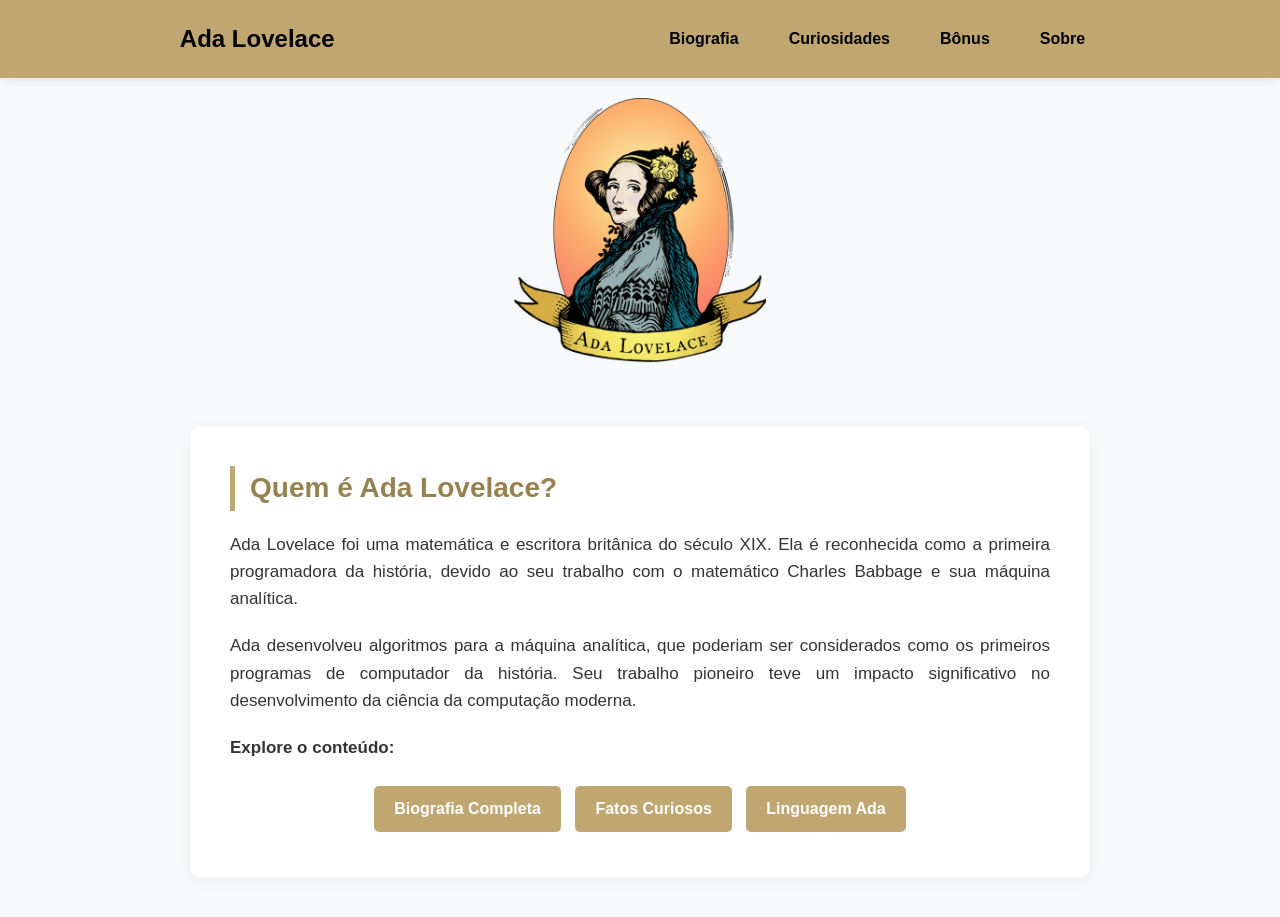
<file: ProjetoAdaLovelace/index.html>
<!DOCTYPE html>
<html lang="pt-BR">

<head>
    <meta charset="UTF-8">
    <meta name="viewport" content="width=device-width, initial-scale=1.0">
    <title>Início - Ada Lovelace</title>
    <link rel="stylesheet" href="Trabalho.css">
</head>

<body>
    <header>
        <h1>Ada Lovelace</h1>
        <nav class="menu">
            <ul>
                <li><a href="Biografia.html">Biografia</a></li>
                <li><a href="Curiosidades.html">Curiosidades</a></li>
                <li><a href="Bônus.html">Bônus</a></li>
                <li><a href="Sobre.html">Sobre</a></li>
            </ul>
        </nav>
    </header>

    <div class="Adaimg">
        <img src="./Imagens Site/AdaLovelace1.png" alt="Ada Lovelace">
    </div>

    <main class="animar">
        <h2>Quem é Ada Lovelace?</h2>
        <p>
            Ada Lovelace foi uma matemática e escritora britânica do século XIX. Ela é reconhecida como a primeira
            programadora da história, devido ao seu trabalho com o matemático Charles Babbage e sua máquina analítica.
        </p>
        <p>
            Ada desenvolveu algoritmos para a máquina analítica, que poderiam ser considerados como os primeiros
            programas de computador da história. Seu trabalho pioneiro teve um impacto significativo no desenvolvimento
            da ciência da computação moderna.
        </p>

        <footer class="VM">
            <p><strong>Explore o conteúdo:</strong></p>
            <a href="Biografia.html">Biografia Completa</a>
            <a href="Curiosidades.html">Fatos Curiosos</a>
            <a href="Bônus.html">Linguagem Ada</a>
        </footer>
    </main>

    <script src="script.js"></script>

</body>

</html>
</file>
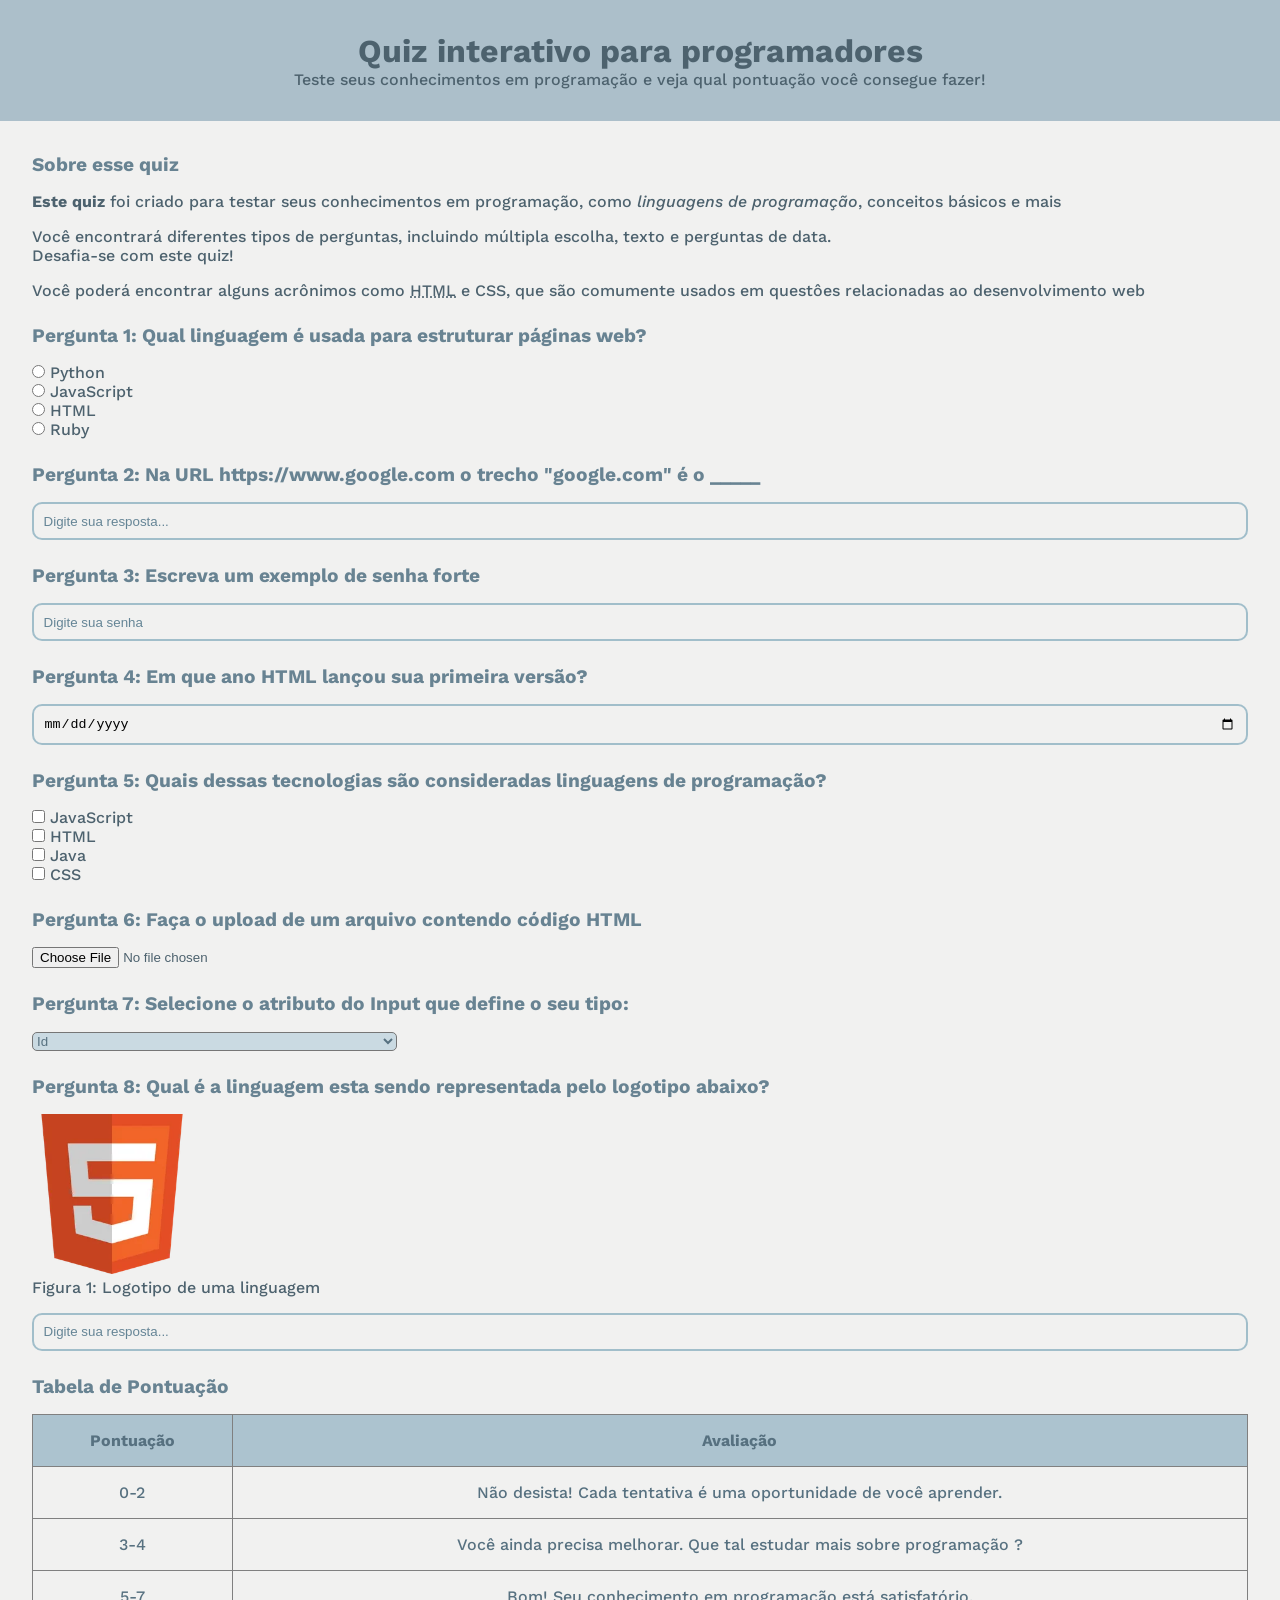
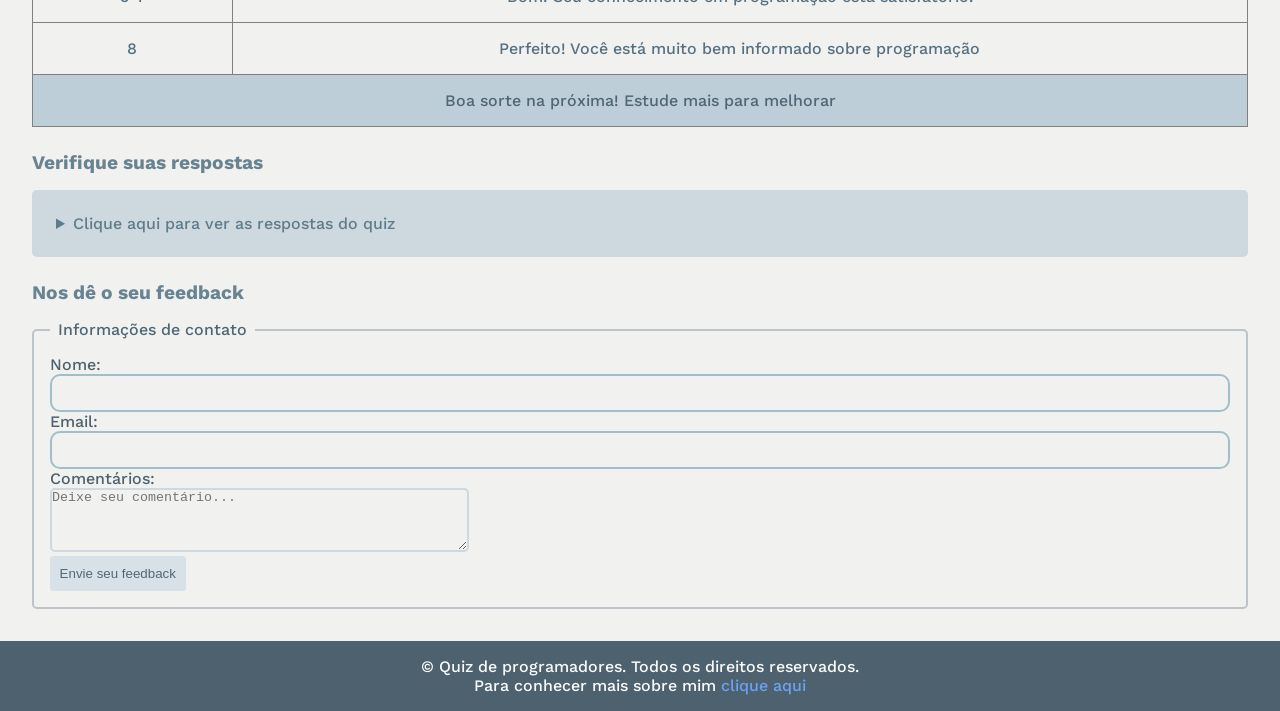
<file: ProjetoQuiz/index.html>
<!DOCTYPE html>

<html>

<head>
    <title>Quiz Para Programadores</title>
    <meta name="description" content="Um quiz interativo para testar seus conhecimentos">
    <link rel="stylesheet" href="style.css">
</head>

<body>
    <header>
        <h1>Quiz interativo para programadores</h1>
        <p>Teste seus conhecimentos em programação e veja qual pontuação você consegue fazer!</p>
    </header>
    <main>
        <!--Introdução-->
        <section>
            <h2>Sobre esse quiz</h2>
            <p><strong>Este quiz</strong> foi criado para testar seus conhecimentos em programação, como <em>linguagens
                    de programação</em>, conceitos básicos e mais</p>
            <p>Você encontrará diferentes tipos de perguntas, incluindo múltipla escolha, texto e perguntas de data.
                <br> Desafia-se com este quiz!
            </p>
            <p>Você poderá encontrar alguns acrônimos como <abbr title="Hypertext Markup Language">HTML</abbr> e CSS,
                que são comumente usados em questôes relacionadas ao desenvolvimento web</p>
        </section>
        <!--Pergunta 1: Múltipla escolha-->
        <section>
            <h2>Pergunta 1: Qual linguagem é usada para estruturar páginas web? </h2>
            <form>
                <input type="radio" value="Python" id="p1a" name="pergunta1">
                <label for="p1a">Python</label><br>
                <input type="radio" value="JavaScript" id="p1b" name="pergunta1">
                <label for="p1b">JavaScript</label><br>
                <input type="radio" value="HTML" id="p1c" name="pergunta1">
                <label for="p1c">HTML</label><br>
                <input type="radio" value="Ruby" id="p1d" name="pergunta1">
                <label for="p1d">Ruby</label><br>
            </form>
        </section>
        <!--Pergunta 2: Texto-->
        <section>
            <h2>Pergunta 2: Na URL https://www.google.com o trecho "google.com" é o _____</h2>
            <form>
                <input type="text" id="p2" name="pergunta2" placeholder="Digite sua resposta...">
            </form>
        </section>
        <!--Pergunta 3: Senha-->
        <section>
            <h2>Pergunta 3: Escreva um exemplo de senha forte</h2>
            <form>
                <input type="password" id="p3" name="pergunta3" placeholder="Digite sua senha">
            </form>
        </section>
        <!--Pergunta 4: Data-->
        <section>
            <h2>Pergunta 4: Em que ano HTML lançou sua primeira versão?</h2>
            <form>
                <input type="date" id="p4" name="pergunta4">
            </form>
        </section>
        <!--Pergunta 5: Seleção Múltipla-->
        <section>
            <h2>Pergunta 5: Quais dessas tecnologias são consideradas linguagens de programação?
            </h2>
            <form>
                <input type="checkbox" id="p5a" name="pergunta5" value="JavaScript">
                <label for="p5a">JavaScript</label><br>
                <input type="checkbox" id="p5b" name="pergunta5" value="HTML">
                <label for="p5b">HTML</label><br>
                <input type="checkbox" id="p5c" name="pergunta5" value="Java">
                <label for="p5c">Java</label><br>
                <input type="checkbox" id="p5d" name="pergunta5" value="CSS">
                <label for="p5d">CSS</label><br>
            </form>
        </section>
        <!--Pergunta 6: Upload de Arquivo-->
        <section>
            <h2>Pergunta 6: Faça o upload de um arquivo contendo código HTML</h2>
            <form>
                <input type="file" id="p6" name="pergunta6">
            </form>
        </section>
        <!--Pergunta 7: Menu Suspenso (Dropdown)-->
        <section>
            <h2>Pergunta 7: Selecione o atributo do Input que define o seu tipo: </h2>
            <form>
                <select name="pergunta7" id="p7">
                    <option value="id">Id</option>
                    <option value="Type">Type</option>
                    <option value="placeholder">placeholder</option>
                </select>
            </form>
        </section>
        <!--Pergunta 8: Imagem-->
        <section>
            <h2>Pergunta 8: Qual é a linguagem esta sendo representada pelo logotipo abaixo?</h2>
            <figure>
                <img src="Img HTML.png" alt="Logotipo de uma linguagem de programação"><br>
                <figcaption>Figura 1: Logotipo de uma linguagem</figcaption>
            </figure>
            <input type="text" id="p8" name="pergunta8" placeholder="Digite sua resposta...">
        </section>

        <!--Tabela de Pontuação-->
        <section>
            <h2>Tabela de Pontuação</h2>
            <table border="1">
                <thead>
                    <tr>
                        <th>Pontuação</th>
                        <th>Avaliação</th>
                    </tr>
                </thead>
                <tbody>
                    <tr>

                        <td>0-2</td>
                        <td>Não desista! Cada tentativa é uma oportunidade de você aprender.</td>
                    </tr>
                    <tr>
                        <td>3-4</td>
                        <td>Você ainda precisa melhorar. Que tal estudar mais sobre programação ?</td>
                    </tr>
                    <tr>
                        <td>5-7</td>
                        <td>Bom! Seu conhecimento em programação está satisfatório.</td>
                    </tr>
                    <tr>
                        <td>8</td>
                        <td>Perfeito! Você está muito bem informado sobre programação</td>
                    </tr>
                </tbody>
                <tfoot>
                    <tr>
                        <td colspan="2">Boa sorte na próxima! Estude mais para melhorar</td>
                    </tr>
                </tfoot>
            </table>
        </section>

        <!--Lista de Resposta-->
        <section>
            <h2>Verifique suas respostas</h2>
            <details>
                <summary>Clique aqui para ver as respostas do quiz</summary>
                <ol>
                    <li>HTML</li>
                    <li>Domínio</li>
                    <li>@jp!9375B*</li>
                    <li>1991</li>
                    <li>JavaScript, Java</li>
                    <li>Arquivo deve ter extensão .html</li>
                    <li>Type</li>
                    <li>HTML</li>
                </ol>
            </details>
        </section>
        <!--Formulário de Feedback-->
        <section>
            <h2>Nos dê o seu feedback</h2>
            <form>
                <fieldset>
                    <legend>Informações de contato</legend>
                    <label for="name">Nome:</label>
                    <input type="text" id="name" name="name"><br>
                    <label for="email">Email:</label>
                    <input type="email" id="email" name="email"><br>
                    <label for="comments">Comentários: </label><br>
                    <textarea id="comments" name="comments" placeholder="Deixe seu comentário..." rows="4"
                        cols="50"></textarea><br>
                    <button onclick="alert ('FEEDBACK ENVIADO!')">Envie seu feedback</button>
                </fieldset>
            </form>
        </section>
    </main>

    <footer>
        <p class="paragrafo-footer">&copy Quiz de programadores. Todos os direitos reservados.</p>
        <p class="paragrafo-footer">Para conhecer mais sobre mim <a href="sobremim.html" target="_blank">clique aqui</a>
        </p>
    </footer>
</body>

</html>
</file>
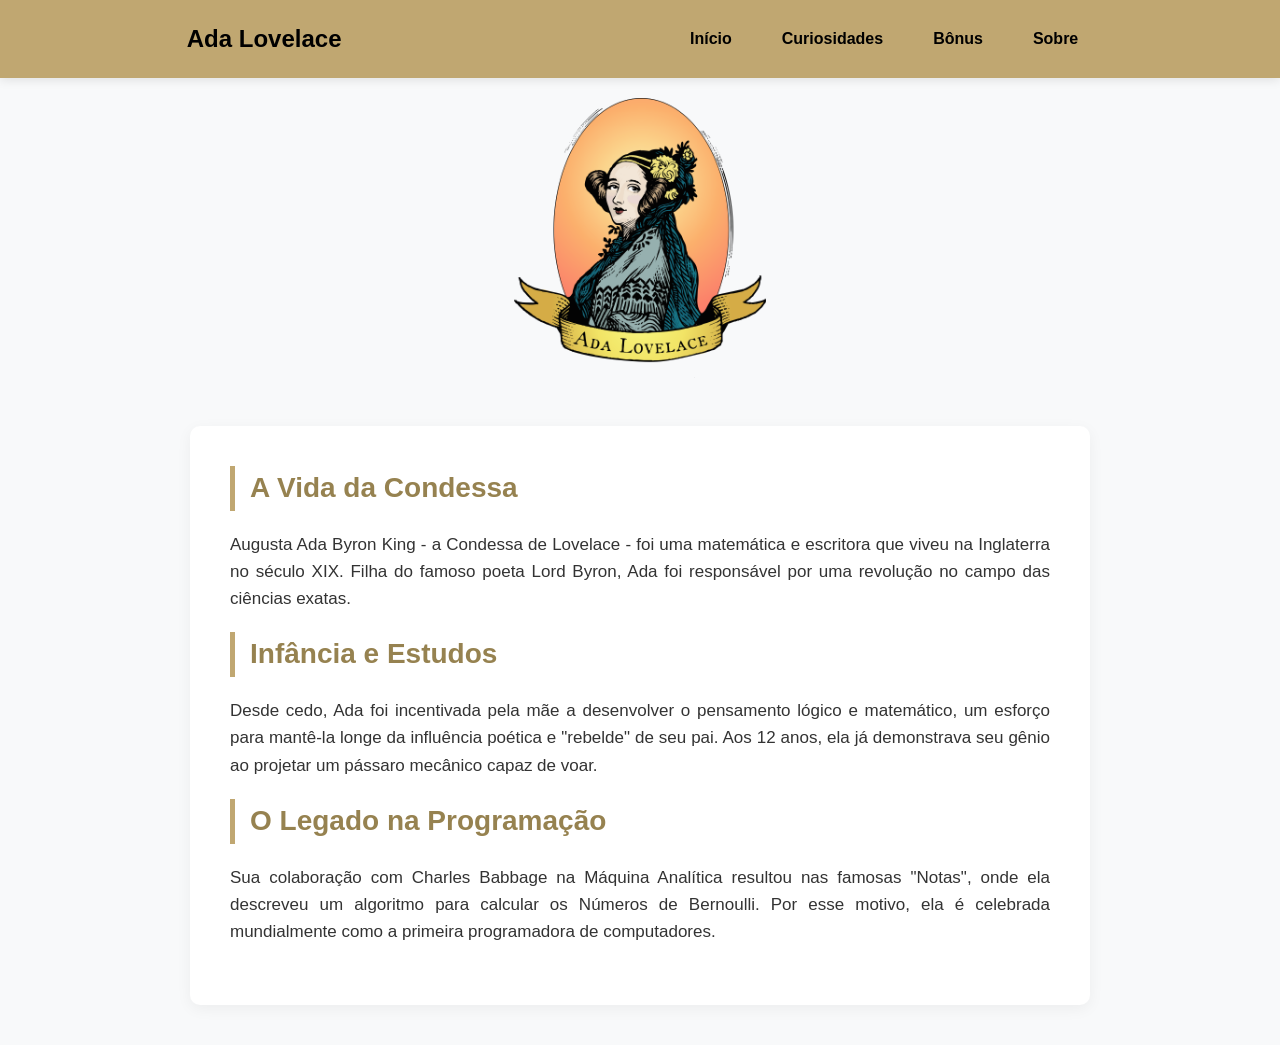
<file: ProjetoAdaLovelace/Biografia.html>
<!DOCTYPE html>
<html lang="pt-BR">

<head>
    <meta charset="UTF-8">
    <meta name="viewport" content="width=device-width, initial-scale=1.0">
    <title>Biografia - Ada Lovelace</title>
    <link rel="stylesheet" href="Trabalho.css">
</head>

<body>
    <header>
        <h1>Ada Lovelace</h1>
        <nav class="menu">
            <ul>
                <li><a href="index.html">Início</a></li>
                <li><a href="Curiosidades.html">Curiosidades</a></li>
                <li><a href="Bônus.html">Bônus</a></li>
                <li><a href="Sobre.html">Sobre</a></li>
            </ul>
        </nav>
    </header>

    <div class="Adaimg">
        <img src="./Imagens Site/AdaLovelace1.png" alt="Ada Lovelace">
    </div>

    <main class="animar">
        <h2>A Vida da Condessa</h2>
        <p>
            Augusta Ada Byron King - a Condessa de Lovelace - foi uma matemática e escritora que viveu na Inglaterra no
            século XIX. Filha do famoso poeta Lord Byron, Ada foi responsável por uma revolução no campo das ciências
            exatas.
        </p>

        <h2>Infância e Estudos</h2>
        <p>
            Desde cedo, Ada foi incentivada pela mãe a desenvolver o pensamento lógico e matemático, um esforço para
            mantê-la longe da influência poética e "rebelde" de seu pai. Aos 12 anos, ela já demonstrava seu gênio ao
            projetar um pássaro mecânico capaz de voar.
        </p>

        <h2>O Legado na Programação</h2>
        <p>
            Sua colaboração com Charles Babbage na Máquina Analítica resultou nas famosas "Notas", onde ela descreveu um
            algoritmo para calcular os Números de Bernoulli. Por esse motivo, ela é celebrada mundialmente como a
            primeira programadora de computadores.
        </p>
    </main>

    <script src="script.js"></script>

</body>

</html>
</file>
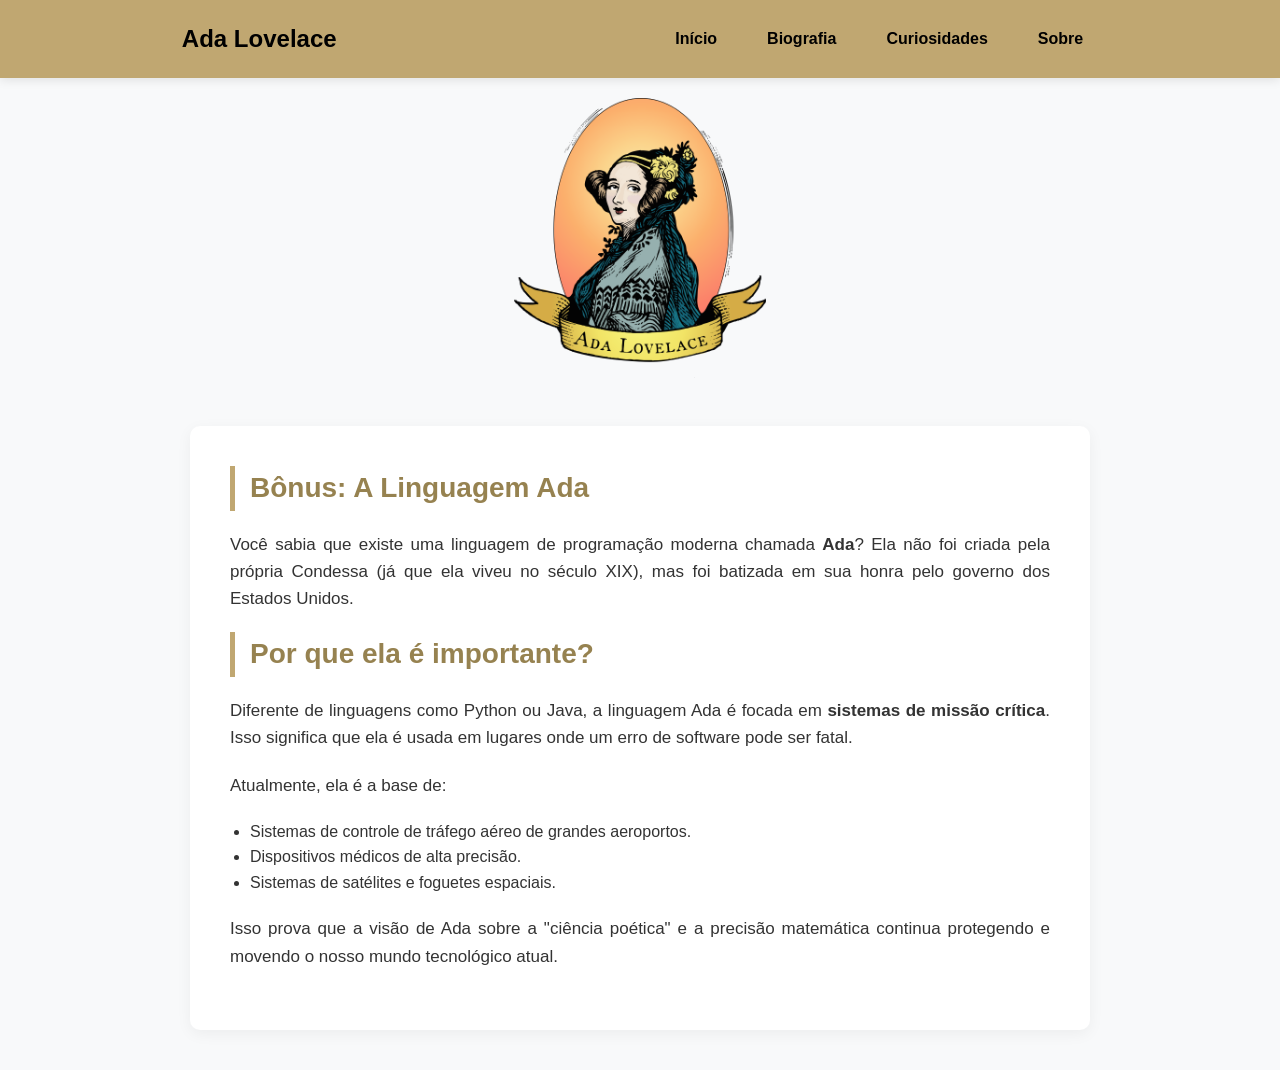
<file: ProjetoAdaLovelace/Bônus.html>
<!DOCTYPE html>
<html lang="pt-BR">

<head>
    <meta charset="UTF-8">
    <meta name="viewport" content="width=device-width, initial-scale=1.0">
    <title>Bônus - Linguagem Ada</title>
    <link rel="stylesheet" href="Trabalho.css">
</head>

<body>
    <header>
        <h1>Ada Lovelace</h1>
        <nav class="menu">
            <ul>
                <li><a href="index.html">Início</a></li>
                <li><a href="Biografia.html">Biografia</a></li>
                <li><a href="Curiosidades.html">Curiosidades</a></li>
                <li><a href="Sobre.html">Sobre</a></li>
            </ul>
        </nav>
    </header>

    <div class="Adaimg">
        <img src="./Imagens Site/AdaLovelace1.png" alt="Ada Lovelace">
    </div>

    <main class="animar">
        <h2>Bônus: A Linguagem Ada</h2>
        <p>
            Você sabia que existe uma linguagem de programação moderna chamada <strong>Ada</strong>? Ela não foi criada
            pela própria Condessa (já que ela viveu no século XIX), mas foi batizada em sua honra pelo governo dos
            Estados Unidos.
        </p>

        <h2>Por que ela é importante?</h2>
        <p>
            Diferente de linguagens como Python ou Java, a linguagem Ada é focada em <strong>sistemas de missão
                crítica</strong>. Isso significa que ela é usada em lugares onde um erro de software pode ser fatal.
        </p>

        <p>Atualmente, ela é a base de:</p>
        <ul style="margin-left: 20px; margin-bottom: 20px;">
            <li>Sistemas de controle de tráfego aéreo de grandes aeroportos.</li>
            <li>Dispositivos médicos de alta precisão.</li>
            <li>Sistemas de satélites e foguetes espaciais.</li>
        </ul>

        <p>Isso prova que a visão de Ada sobre a "ciência poética" e a precisão matemática continua protegendo e movendo
            o nosso mundo tecnológico atual.</p>
    </main>

    <script src="script.js"></script>

</body>

</html>
</file>
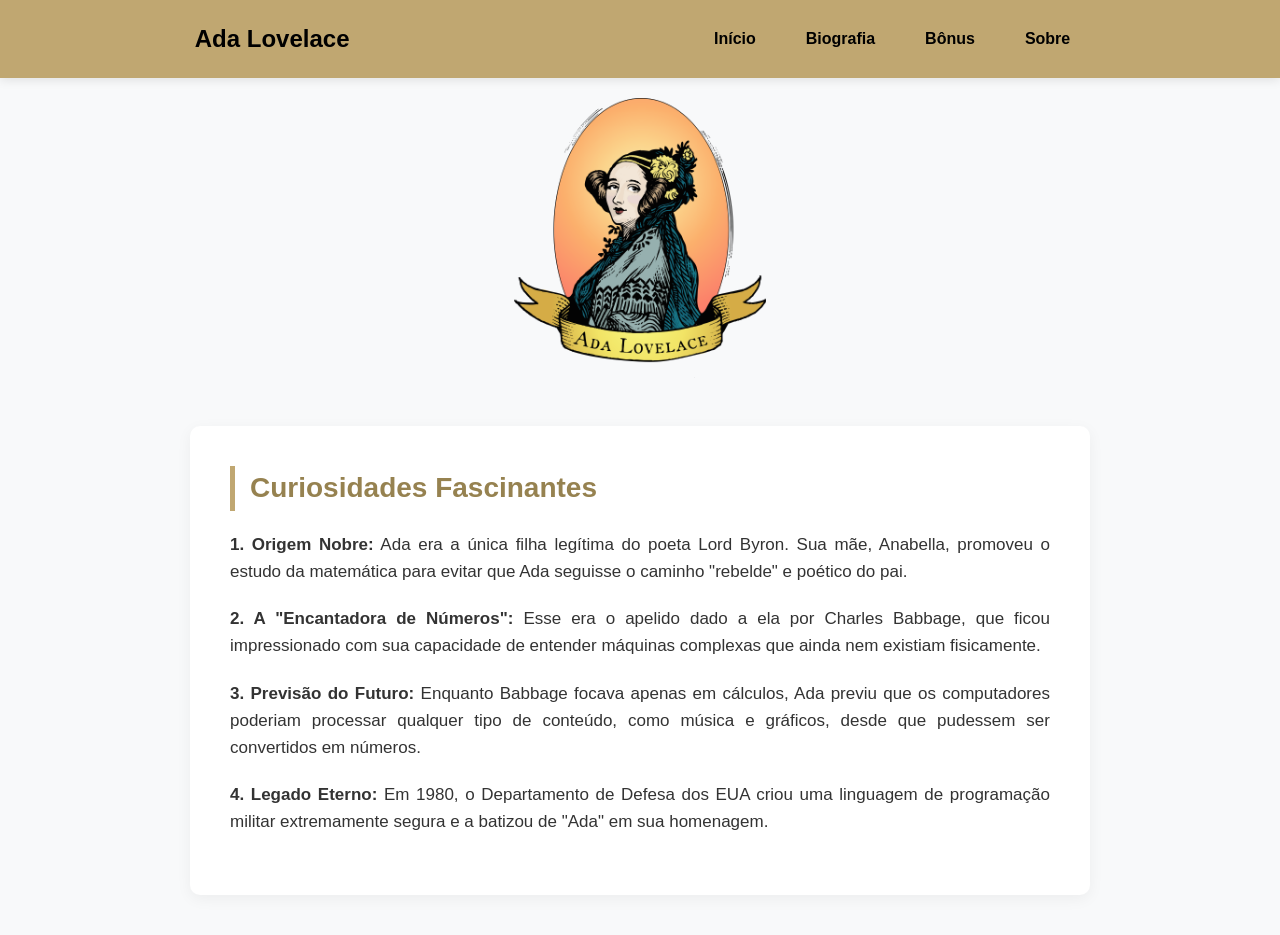
<file: ProjetoAdaLovelace/Curiosidades.html>
<!DOCTYPE html>
<html lang="pt-BR">

<head>
    <meta charset="UTF-8">
    <meta name="viewport" content="width=device-width, initial-scale=1.0">
    <title>Curiosidades - Ada Lovelace</title>
    <link rel="stylesheet" href="Trabalho.css">
</head>

<body>
    <header>
        <h1>Ada Lovelace</h1>
        <nav class="menu">
            <ul>
                <li><a href="index.html">Início</a></li>
                <li><a href="Biografia.html">Biografia</a></li>
                <li><a href="Bônus.html">Bônus</a></li>
                <li><a href="Sobre.html">Sobre</a></li>
            </ul>
        </nav>
    </header>

    <div class="Adaimg">
        <img src="./Imagens Site/AdaLovelace1.png" alt="Ada Lovelace">
    </div>

    <main class="animar">
        <h2>Curiosidades Fascinantes</h2>

        <p><strong>1. Origem Nobre:</strong> Ada era a única filha legítima do poeta Lord Byron. Sua mãe, Anabella,
            promoveu o estudo da matemática para evitar que Ada seguisse o caminho "rebelde" e poético do pai.</p>

        <p><strong>2. A "Encantadora de Números":</strong> Esse era o apelido dado a ela por Charles Babbage, que ficou
            impressionado com sua capacidade de entender máquinas complexas que ainda nem existiam fisicamente.</p>

        <p><strong>3. Previsão do Futuro:</strong> Enquanto Babbage focava apenas em cálculos, Ada previu que os
            computadores poderiam processar qualquer tipo de conteúdo, como música e gráficos, desde que pudessem ser
            convertidos em números.</p>

        <p><strong>4. Legado Eterno:</strong> Em 1980, o Departamento de Defesa dos EUA criou uma linguagem de
            programação militar extremamente segura e a batizou de "Ada" em sua homenagem.</p>
    </main>

    <script src="script.js"></script>

</body>

</html>
</file>
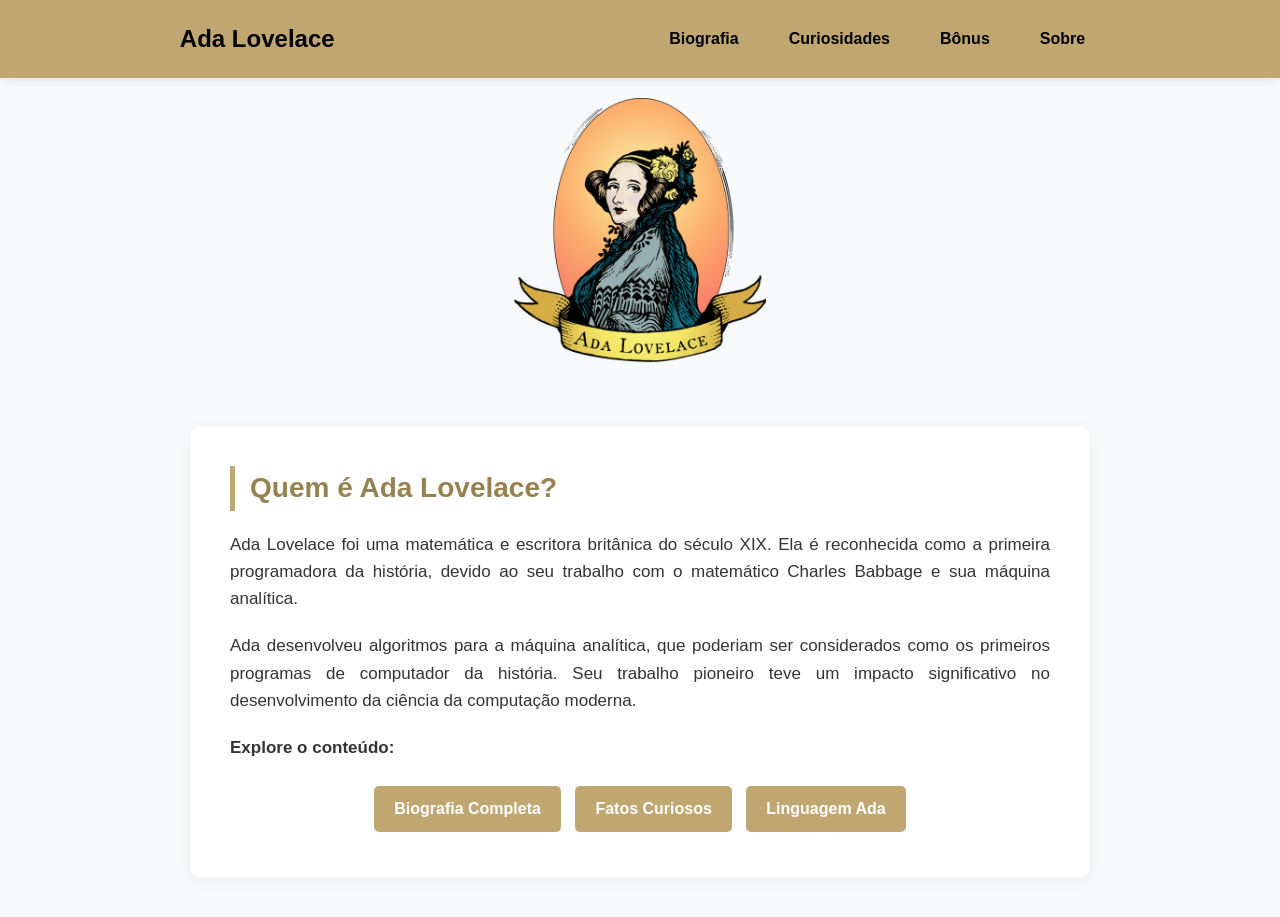
<file: ProjetoAdaLovelace/PáginaInicial.html>
<!DOCTYPE html>
<html lang="pt-br">

<head>
    <meta charset="UTF-8">
    <meta name="viewport" content="width=device-width, initial-scale=1.0">
    <title>Início - Ada Lovelace</title>
    <link rel="stylesheet" href="Trabalho.css">
</head>

<body>
    <header>
        <h1>Ada Lovelace</h1>
        <nav class="menu">
            <ul>
                <li><a href="Biografia.html">Biografia</a></li>
                <li><a href="Curiosidades.html">Curiosidades</a></li>
                <li><a href="Bônus.html">Bônus</a></li>
                <li><a href="Sobre.html">Sobre</a></li>
            </ul>
        </nav>
    </header>

    <div class="Adaimg">
        <img src="AdaLovelace1.png" alt="Ada Lovelace">
    </div>

    <main class="animar">
        <h2>Quem é Ada Lovelace?</h2>
        <p>
            Ada Lovelace foi uma matemática e escritora britânica do século XIX. Ela é reconhecida como a primeira
            programadora da história, devido ao seu trabalho com o matemático Charles Babbage e sua máquina analítica.
        </p>
        <p>
            Ada desenvolveu algoritmos para a máquina analítica, que poderiam ser considerados como os primeiros
            programas de computador da história. Seu trabalho pioneiro teve um impacto significativo no desenvolvimento
            da ciência da computação moderna.
        </p>

        <footer class="VM">
            <p><strong>Explore o conteúdo:</strong></p>
            <a href="Biografia.html">Biografia Completa</a>
            <a href="Curiosidades.html">Fatos Curiosos</a>
            <a href="Bônus.html">Linguagem Ada</a>
        </footer>
    </main>

    <script src="script.js"></script>

</body>

</html>
</file>
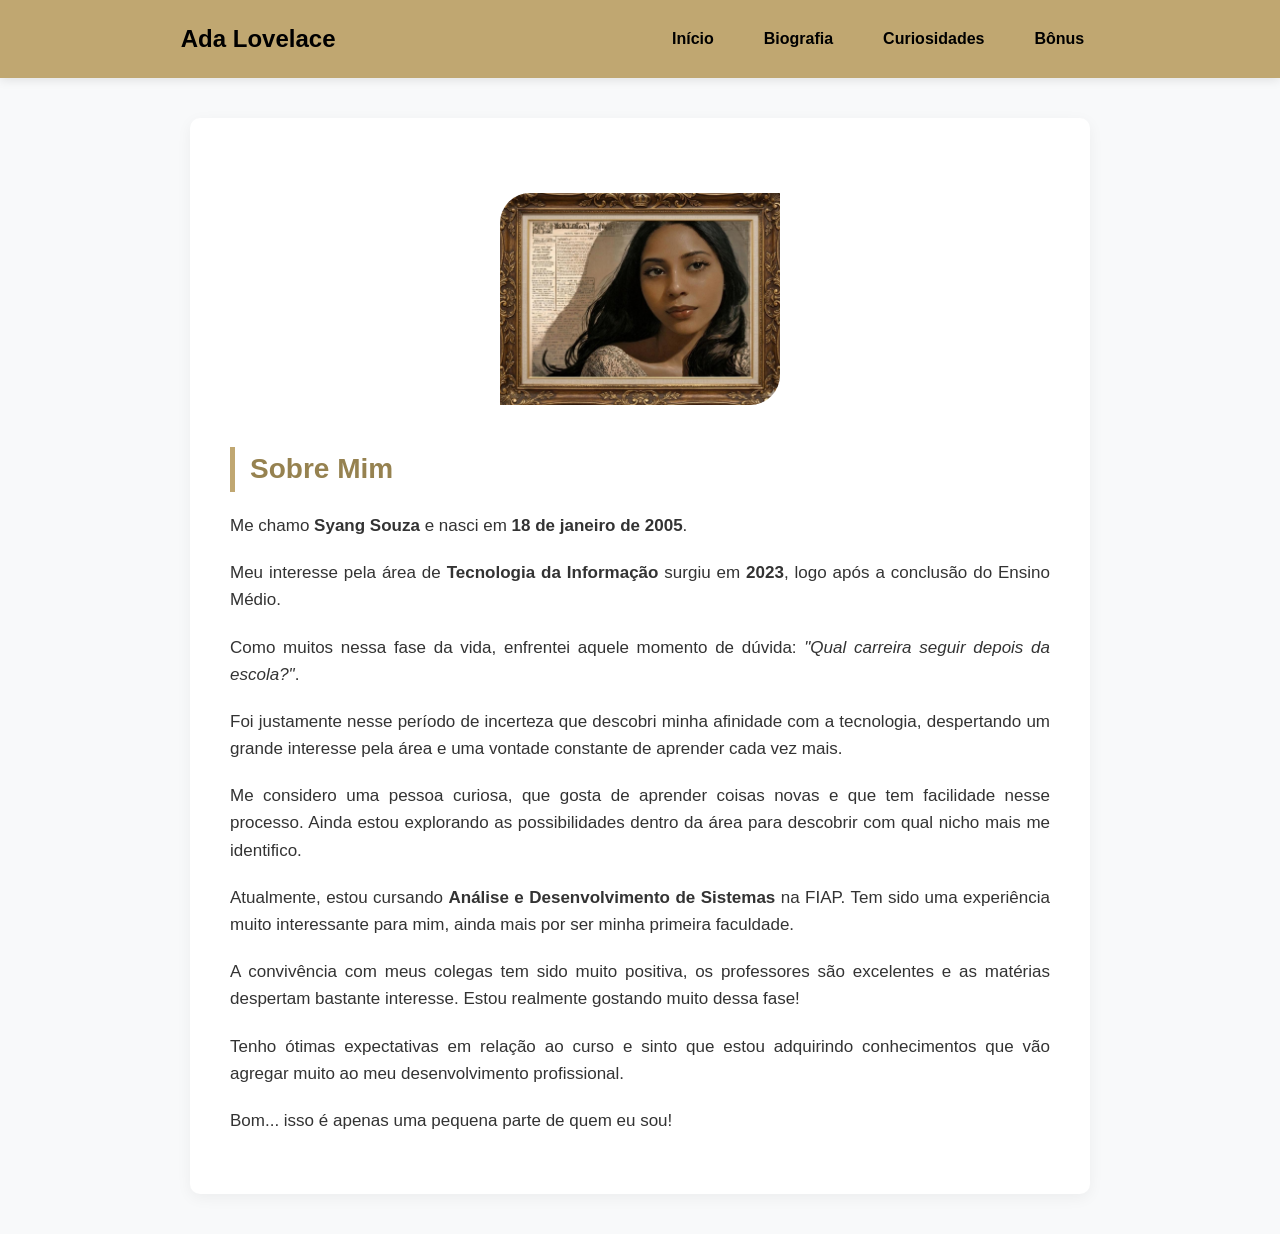
<file: ProjetoAdaLovelace/Sobre.html>
<!DOCTYPE html>
<html lang="pt-BR">

<head>
    <meta charset="UTF-8">
    <meta name="viewport" content="width=device-width, initial-scale=1.0">
    <title>Sobre Mim</title>
    <link rel="stylesheet" href="Trabalho.css">
</head>

<body>
    <header>
        <h1>Ada Lovelace</h1>
        <nav class="menu">
            <ul>
                <li><a href="index.html">Início</a></li>
                <li><a href="Biografia.html">Biografia</a></li>
                <li><a href="Curiosidades.html">Curiosidades</a></li>
                <li><a href="Bônus.html">Bônus</a></li>
            </ul>
        </nav>
    </header>


    <main class="animar">


        <div class="Euimg">
        <img src="./Imagens Site/EuImg.png" alt="Syang Souza">
        </div>


        <h2>Sobre Mim</h2>

        <p>
            Me chamo <strong>Syang Souza</strong> e nasci em <strong>18 de janeiro de 2005</strong>.
        </p>

        <p>
            Meu interesse pela área de <strong>Tecnologia da Informação</strong> surgiu em <strong>2023</strong>, logo
            após a conclusão do Ensino Médio.
        </p>

        <p>
            Como muitos nessa fase da vida, enfrentei aquele momento de dúvida:
            <em>"Qual carreira seguir depois da escola?"</em>.
        </p>

        <p>
            Foi justamente nesse período de incerteza que descobri minha afinidade com a tecnologia,
            despertando um grande interesse pela área e uma vontade constante de aprender cada vez mais.
        </p>

        <p>
            Me considero uma pessoa curiosa, que gosta de aprender coisas novas e que tem facilidade nesse processo.
            Ainda estou explorando as possibilidades dentro da área para descobrir com qual nicho mais me identifico.
        </p>

        <p>
            Atualmente, estou cursando <strong>Análise e Desenvolvimento de Sistemas</strong> na FIAP.
            Tem sido uma experiência muito interessante para mim, ainda mais por ser minha primeira faculdade.
        </p>

        <p>
            A convivência com meus colegas tem sido muito positiva, os professores são excelentes
            e as matérias despertam bastante interesse. Estou realmente gostando muito dessa fase!
        </p>

        <p>
            Tenho ótimas expectativas em relação ao curso e sinto que estou adquirindo conhecimentos
            que vão agregar muito ao meu desenvolvimento profissional.
        </p>

        <p>
            Bom... isso é apenas uma pequena parte de quem eu sou!
        </p>
    </main>

    <script src="script.js"></script>

</body>

</html>
</file>
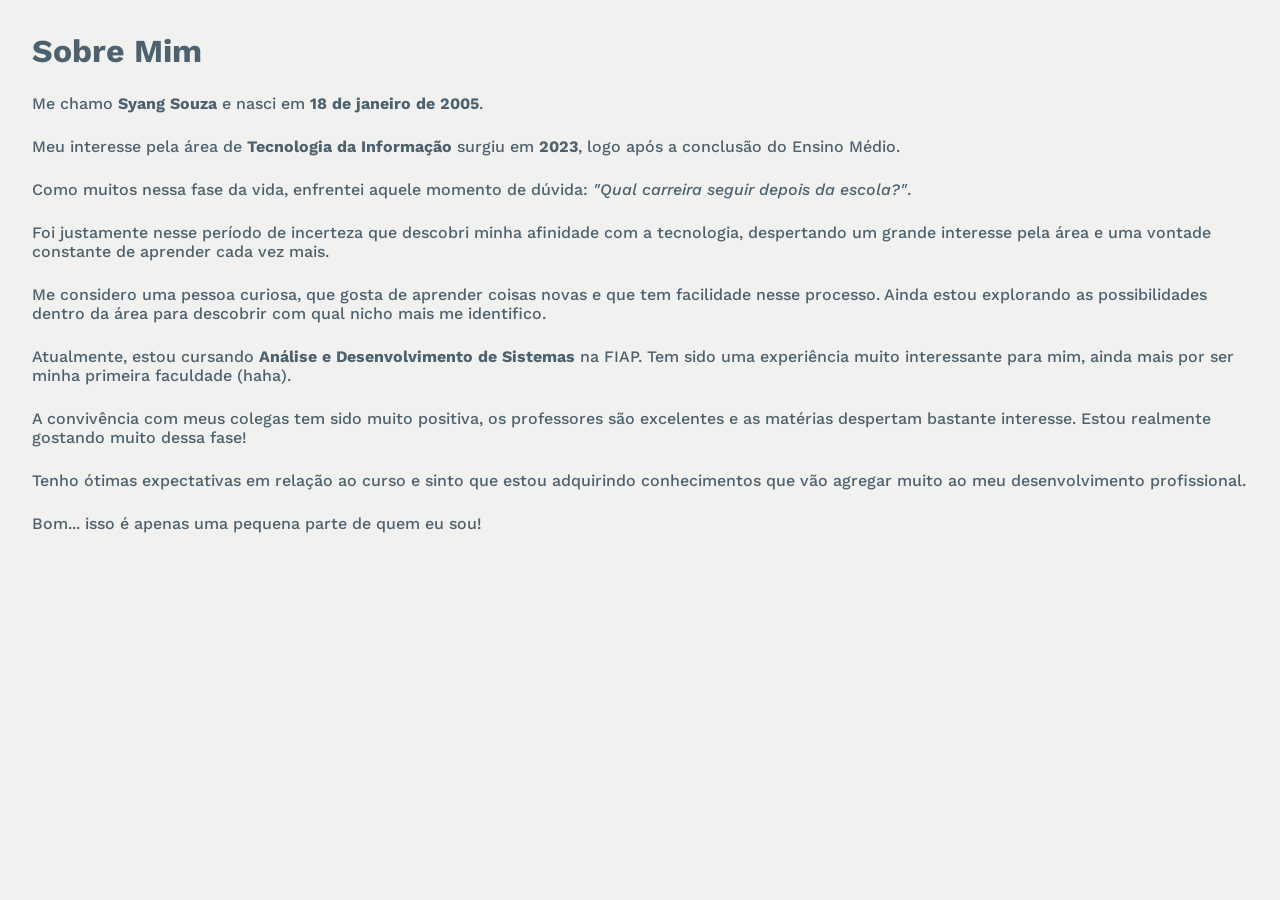
<file: ProjetoQuiz/sobremim.html>
<!DOCTYPE html>
<html lang="pt-br">

<head>
    <meta charset="UTF-8">
    <meta name="viewport" content="width=device-width, initial-scale=1.0">
    <title>Sobre Mim</title>
    <link rel="stylesheet" href="style.css">
</head>

<body>

    <main class="container">
        <h1>Sobre Mim</h1>

        <p>
            Me chamo <strong>Syang Souza</strong> e nasci em <strong>18 de janeiro de 2005</strong>.
        </p>

        <p>
            Meu interesse pela área de <strong>Tecnologia da Informação</strong> surgiu em <strong>2023</strong>, logo
            após a conclusão do Ensino Médio.
        </p>

        <p>
            Como muitos nessa fase da vida, enfrentei aquele momento de dúvida:
            <em>"Qual carreira seguir depois da escola?"</em>.
        </p>

        <p>
            Foi justamente nesse período de incerteza que descobri minha afinidade com a tecnologia,
            despertando um grande interesse pela área e uma vontade constante de aprender cada vez mais.
        </p>

        <p>
            Me considero uma pessoa curiosa, que gosta de aprender coisas novas e que tem facilidade nesse processo.
            Ainda estou explorando as possibilidades dentro da área para descobrir com qual nicho mais me identifico.
        </p>

        <p>
            Atualmente, estou cursando <strong>Análise e Desenvolvimento de Sistemas</strong> na FIAP.
            Tem sido uma experiência muito interessante para mim, ainda mais por ser minha primeira faculdade (haha).
        </p>

        <p>
            A convivência com meus colegas tem sido muito positiva, os professores são excelentes
            e as matérias despertam bastante interesse. Estou realmente gostando muito dessa fase!
        </p>

        <p>
            Tenho ótimas expectativas em relação ao curso e sinto que estou adquirindo conhecimentos
            que vão agregar muito ao meu desenvolvimento profissional.
        </p>

        <p>
            Bom... isso é apenas uma pequena parte de quem eu sou!
        </p>
    </main>

</body>

</html>
</file>
<file: ProjetoAdaLovelace/Trabalho.css>
/* RESET PADRÃO */
* {
   margin: 0;
   padding: 0;
   box-sizing: border-box;
}

body {
   font-family: 'Segoe UI', Tahoma, Geneva, Verdana, sans-serif;
   background-color: #f8f9fa;
   color: #333;
   line-height: 1.6;
}

/* HEADER PADRONIZADO */
header {
   display: flex;
   justify-content: space-around;
   align-items: center;
   background-color: rgb(192, 167, 113);
   padding: 20px;
   box-shadow: 0 2px 10px rgba(0, 0, 0, 0.1);
}

header h1 {
   font-size: 24px;
   color: #000;
}

.menu ul {
   display: flex;
   list-style: none;
   gap: 20px;
}

.menu ul li a {
   text-decoration: none;
   color: #000;
   font-weight: 600;
   padding: 8px 15px;
   transition: 0.3s;
}

.menu ul li a:hover {
   background-color: rgba(255, 255, 255, 0.3);
   border-radius: 5px;
}

/* CONTÊINER UNIVERSAL (O segredo da padronização) */
main,
.container-geral {
   max-width: 900px;
   /* Largura idêntica para todas as páginas */
   margin: 40px auto;
   /* Centraliza e dá espaço no topo/fundo */
   padding: 0 40px;
   /* Borda interna para o texto não colar */
   background-color: white;
   /* Opcional: cria um visual de "folha" centralizada */
   padding: 40px;
   /* Espaço interno */
   border-radius: 10px;
   box-shadow: 0 4px 15px rgba(0, 0, 0, 0.05);
}

/* TIPOGRAFIA PADRÃO */
h2 {
   font-size: 28px;
   color: rgb(150, 130, 80);
   margin-bottom: 20px;
   border-left: 5px solid rgb(192, 167, 113);
   padding-left: 15px;
}

p,
h3 {
   font-weight: normal;
   font-size: 17px;
   margin-bottom: 20px;
   text-align: justify;
}

/* IMAGENS CENTRALIZADAS */
.Adaimg {
   text-align: center;
   margin: 20px 0;
}

.Adaimg img {
   max-width: 280px;
   height: auto;
   border-radius: 10px;
}

.Euimg  {
   text-align: center;
   margin: 35px 0;
}

.Euimg img {
   max-width: 280px;
   height: auto;
   border-top-left-radius: 30px;
   border-bottom-right-radius: 30px;
}

/* RODAPÉ (Página Inicial) */
.VM {
   text-align: center;
   margin-top: 20px;
}

.VM a {
   display: inline-block;
   background: rgb(192, 167, 113);
   color: white;
   padding: 10px 20px;
   margin: 5px;
   border-radius: 5px;
   text-decoration: none;
   font-weight: bold;
   transition: 0.3s;
}

.VM a:hover {
   background: rgb(160, 140, 90);
}

/* ANIMAÇÃO PARA A PÁGINA SOBRE */
.animar {
   animation: fadeUp 1s ease-out;
}

@keyframes fadeUp {
   from {
      opacity: 0;
      transform: translateY(20px);
   }

   to {
      opacity: 1;
      transform: translateY(0);
   }
}

/* RESPONSIVIDADE PARA CELULARES (Telas até 768px) */
@media (max-width: 768px) {

   /* Transforma o menu horizontal em vertical para caber na tela */
   header {
      flex-direction: column;
      gap: 15px;
      text-align: center;
   }

   .menu ul {
      flex-direction: column;
      /* Empilha os links */
      gap: 10px;
      padding: 0;
   }

   /* Ajusta o container principal para ocupar quase toda a largura da tela */
   main,
   .container-geral {
      margin: 20px 10px;
      /* Diminui a margem externa */
      padding: 20px;
      /* Diminui o espaçamento interno */
      max-width: 100%;
      /* Garante que não ultrapasse a tela */
   }

   /* Ajusta o tamanho dos títulos para telas menores */
   h2 {
      font-size: 22px;
   }

   /* Garante que a imagem da Ada não fique grande demais */
   .Adaimg img {
      max-width: 200px;
   }

   /* Ajusta os botões do rodapé da Página Inicial */
   .VM a {
      display: block;
      /* Faz cada botão ocupar uma linha própria */
      margin: 10px 0;
   }

   /* TRANSIÇÃO ENTRE PÁGINAS */
   body {
      opacity: 1;
      transition: opacity 0.4s ease;
   }

   body.fade-out {
      opacity: 0;
   }

}
</file>
<file: ProjetoQuiz/style.css>
@import url('https://fonts.googleapis.com/css2?family=Exo+2:ital,wght@0,100..900;1,100..900&family=Work+Sans:ital,wght@0,100..900;1,100..900&display=swap');

* {
    margin: 0;
    padding: 0;
    box-sizing: border-box;
}

body {
    background-color: #f1f1f0;
    color: #4d626e;
    font-family: "Work Sans", serif;
    font-weight: 500;
}

header {
    padding: 2rem;
    background-color: #acbfca;
    text-align: center;
}

main {
    padding: 2rem;
    display: flex;
    flex-direction: column;
    gap: 1.5rem;
}

section {
    display: flex;
    flex-direction: column;
    gap: 1rem;
}

h2 {
    color: #688392;
    font-size: 1.2rem;
}

input[type="radio"],
input[type="checkbox"] {
    accent-color: rgba(100, 188, 230, 0.067);
}

input[type="text"],
input[type="password"],
input[type="date"],
input[type="email"] {
    width: 100%;
    padding: 0.6rem;
    border: 2px solid rgba(88, 144, 170, 0.521);
    outline: none;
    border-radius: 10px;
    background-color: transparent;
}

input::placeholder {
    color: #658596;
}

select {
    cursor: pointer;
    background-color: #c2d6e0d5;
    color: #577180;
    border-radius: 5px;
    outline: none;
    width: 30%;
}

img {
    width: 10rem;
    border-radius: 5px;
}

table {
    width: 100%;
    border-collapse: collapse;
}

th {
    background-color: #acc3cf;
    color: #577180;
    padding: 1rem;
}

td {
    color: #577180;
    padding: 1rem;
    text-align: center;
}

tfoot td {
    background-color: #bdced8;
    color: #4f6674;
}

details {
    background-color: #cdd8df;
    border-radius: 5px;
    padding: 1rem;
}

summary {
    color: #607b8a;
    margin: 0.5rem;
    cursor: pointer;
}

ol {
    margin-left: 1.5rem;
}

ol li {
    padding: 0.2rem;
}

fieldset {
    border: 2px solid #bcc4c9;
    border-radius: 5px;
    padding: 1rem;
}

legend {
    color: #4f6674;
    padding: 0 0.5rem;
}

textarea {
    background-color: transparent;
    outline: none;
    border-radius: 5px;
    border: 2px solid #cdd8df;
}

button {
    background-color: #d8e1e7;
    border: none;
    padding: 0.6rem;
    color: #526975;
    border-radius: 3px;
    cursor: pointer;
}

footer {
    background-color: #4d626e;
    padding: 1rem;
    text-align: center;
}

.paragrafo-footer {
    color: #fafbfc;
}

footer a {
    text-decoration: none;
    color: #68a4f1;
}

/* ===== SOBRE MIM ===== */

.sobre-mim {
    max-width: 700px;
    margin: 2rem auto;
    padding: 2rem;
    background-color: #ffffff;
    border-radius: 15px;
    box-shadow: 0 8px 20px rgba(0, 0, 0, 0.05);
    animation: aparecer 0.8s ease-in-out;
}

.sobre-mim h1 {
    text-align: center;
    margin-bottom: 1rem;
    color: #577180;
    font-family: "Exo 2", sans-serif;
}

.sobre-mim p {
    line-height: 1.6;
    margin-bottom: 1rem;
    font-size: 1rem;
}

.sobre-mim strong {
    color: #688392;
}

.sobre-mim em {
    color: #7a96a6;
    font-style: italic;
}

/* animação suave */
@keyframes aparecer {
    from {
        opacity: 0;
        transform: translateY(15px);
    }

    to {
        opacity: 1;
        transform: translateY(0);
    }
}
</file>
